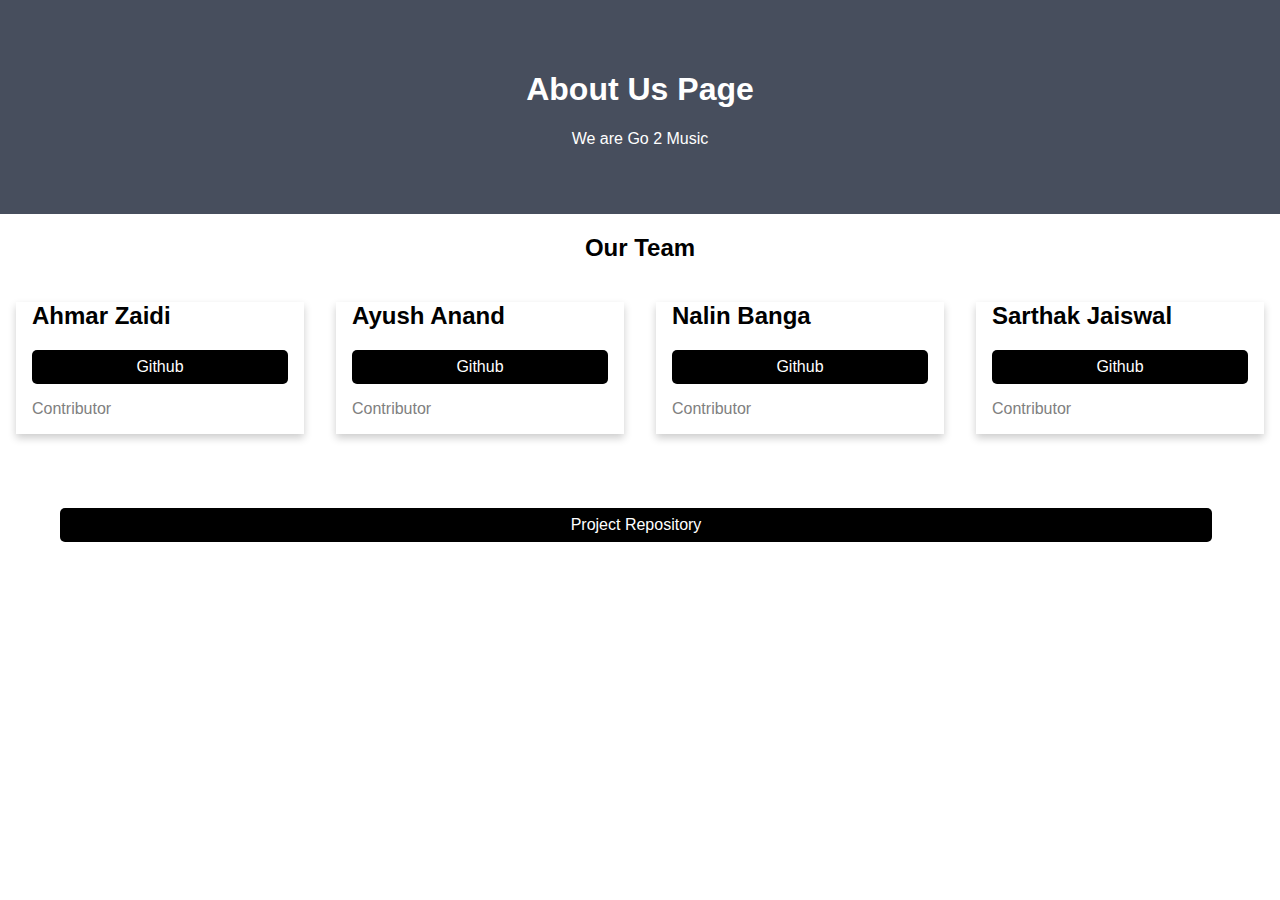
<file: go2music/about.html>
<!DOCTYPE html>
<html>

<head>
    <meta charset="UTF-8">
    <meta http-equiv="X-UA-Compatible" content="IE=edge">
    <meta name="viewport" content="width=device-width, initial-scale=1.0">
    <link rel="stylesheet" href="aboutstyles.css">
</head>

<body>

    <div class="about-section">
        <h1>About Us Page</h1>
        <p>We are Go 2 Music</p>
    </div>

    <h2 style="text-align:center">Our Team</h2>
    <div class="row">
        <div class="column">
            <div class="card">
                <div class="container">
                    <h2>Ahmar Zaidi</h2>
                    <a class="button" href="https://github.com/AhmarZaidi">Github</a>
                    <p class="title">Contributor</p>
                </div>
            </div>
        </div>

        <div class="column">
            <div class="card">
                <div class="container">
                    <h2>Ayush Anand</h2>
                    <a class="button" href="https://github.com/ayushanand09">Github</a>
                    <p class="title">Contributor</p>
                </div>
            </div>
        </div>

        <div class="column">
            <div class="card">
                <div class="container">
                    <h2>Nalin Banga</h2>
                    <a class="button" href="https://github.com/jarvis8">Github</a>
                    <p class="title">Contributor</p>
                </div>
            </div>
        </div>

        <div class="column">
            <div class="card">
                <div class="container">
                    <h2>Sarthak Jaiswal</h2>
                    <a class="button" href="https://github.com/sarthak-19">Github</a>
                    <p class="title">Contributor</p>
                </div>
            </div>
        </div>

    </div>

    <div class="repo">
        <a class="button" href="https://github.com/ayushanand09/Go2Music">Project Repository</a>
    </div>

</body>

</html>
</file>
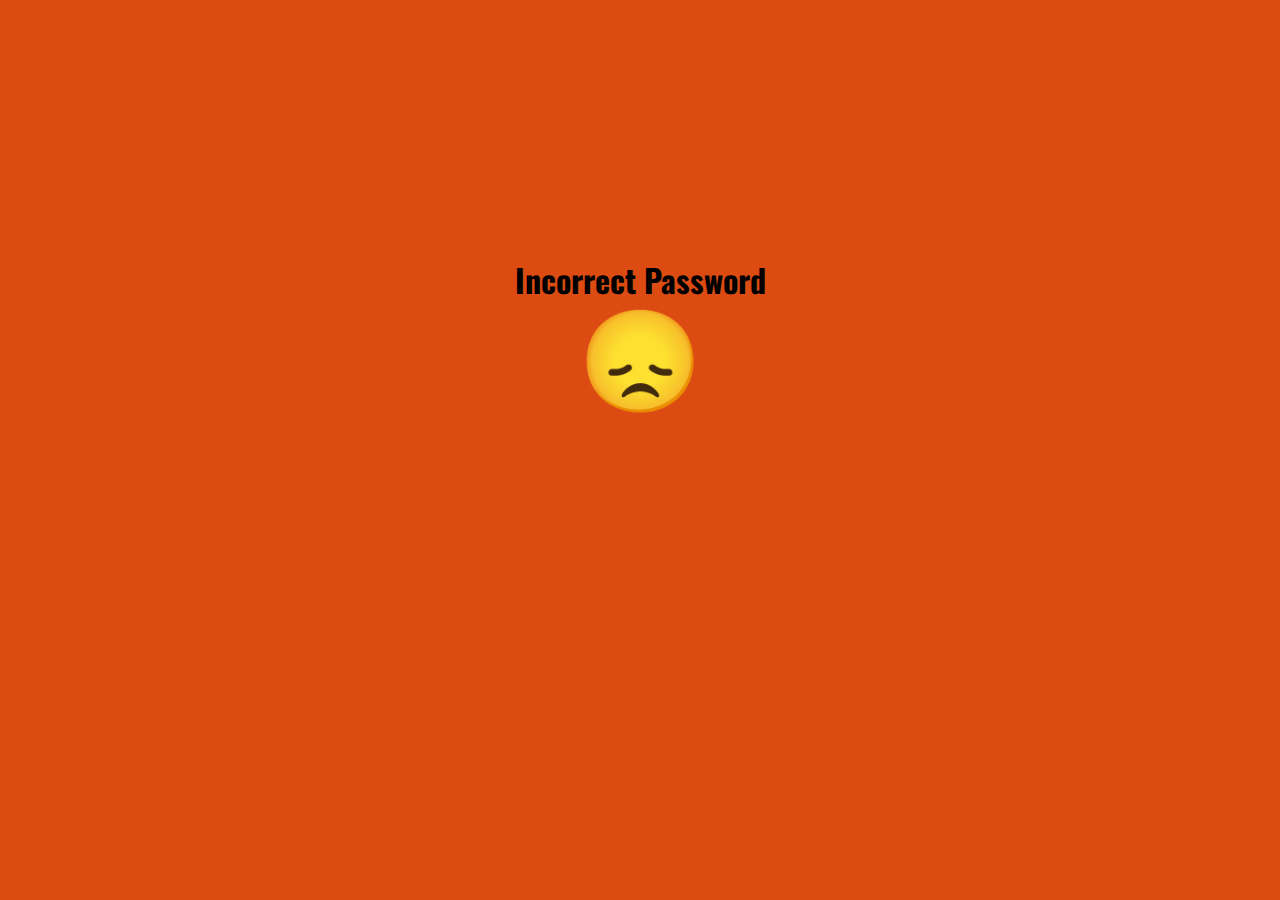
<file: go2music/fail_pwd.html>
<!DOCTYPE html>
<html lang="en">

<head>
    <meta charset="UTF-8">
    <meta http-equiv="X-UA-Compatible" content="IE=edge">
    <meta name="viewport" content="width=device-width, initial-scale=1.0">
    <title>Fail_Password</title>
    <link href="https://fonts.googleapis.com/css2?family=Oswald&family=Road+Rage&display=swap" rel="stylesheet">
    <link rel="stylesheet" href="fail_pwd.css">

</head>

<body>
    <h1>Incorrect Password</h1>

    <div class="emoji">
        <p>&#128542;</p>
    </div>
</body>

</html>
</file>
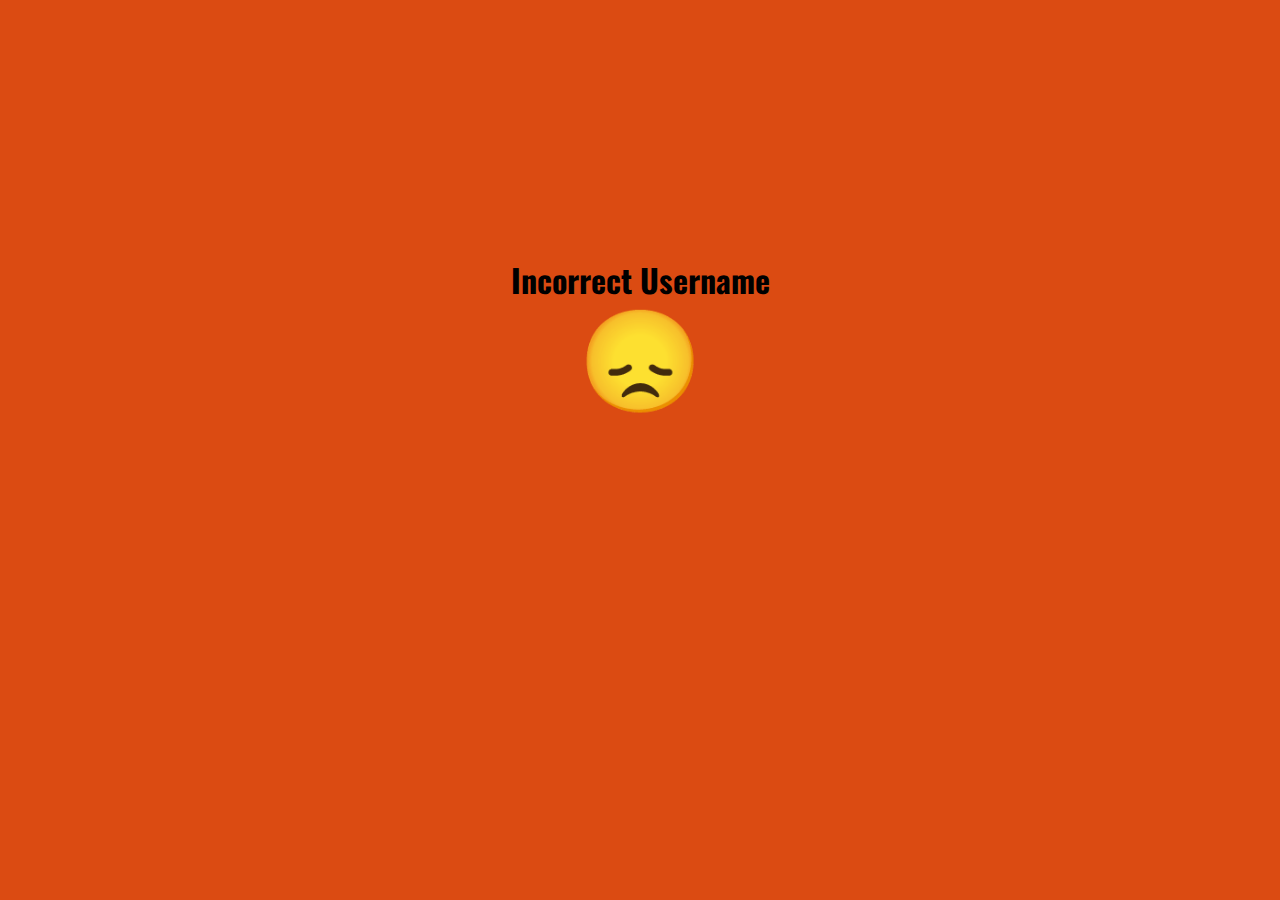
<file: go2music/fail_user.html>
<!DOCTYPE html>
<html lang="en">

<head>
    <meta charset="UTF-8">
    <meta http-equiv="X-UA-Compatible" content="IE=edge">
    <meta name="viewport" content="width=device-width, initial-scale=1.0">
    <title>Fail_Username</title>
    <link href="https://fonts.googleapis.com/css2?family=Oswald&family=Road+Rage&display=swap" rel="stylesheet">
    <link rel="stylesheet" href="fail_user.css">

</head>

<body>
    <h1>Incorrect Username</h1>
    <div class="emoji">
        <p>&#128542;</p>
    </div>
</body>

</html>
</file>
<file: go2music/aboutstyles.css>
body {
            font-family: Arial, Helvetica, sans-serif;
            margin: 0;
        }

        html {
            box-sizing: border-box;
        }

        *,
        *:before,
        *:after {
            box-sizing: inherit;
        }

        .column {
            float: left;
            width: 25%;
            margin-bottom: 16px;
            padding: 0 8px;
        }

        .card {
            box-shadow: 0 4px 8px 0 rgba(0, 0, 0, 0.2);
            margin: 8px;
        }

        .about-section {
            padding: 50px;
            text-align: center;
            background-color: #474e5d;
            color: white;
        }

        .container {
            padding: 0 16px;
        }

        .container::after,
        .row::after {
            content: "";
            clear: both;
            display: table;
        }

        .title {
            color: grey;
        }

        .button {
            border-radius: 5px;
            border: none;
            outline: 0;
            display: inline-block;
            padding: 8px;
            color: white;
            background-color: #000;
            text-align: center;
            cursor: pointer;
            width: 100%;
        }

        .button:hover {
            background-color: #555;
        }

        @media screen and (max-width: 650px) {
            .column {
                width: 100%;
                display: block;
            }
        }

        a {
            text-decoration: none;
        }

        .repo {
            margin-top: 50px;
            margin-left: 60px;
            width: 90%;

        }
</file>
<file: go2music/fail_pwd.css>
* {
    margin: 0px;
    padding: 0px;
    box-sizing: border-box;
}

body {
    background-color: rgb(219, 75, 18);
}

h1 {
    font-family: 'Oswald', sans-serif;
    display: inline-block;
    text-align: center;
    display: flex;
    justify-content: center;
    margin-top: 20%;
    height: 100%;
}

.emoji {
    font-size: 100px;
    display: inline-block;
    text-align: center;
    display: flex;
    justify-content: center;
}
</file>
<file: go2music/fail_user.css>
* {
    margin: 0px;
    padding: 0px;
    box-sizing: border-box;
}

body {
    background-color: rgb(219, 75, 18);
}

h1 {
    font-family: 'Oswald', sans-serif;
    display: inline-block;
    text-align: center;
    display: flex;
    justify-content: center;
    margin-top: 20%;
    height: 100%;
}

.emoji {
    font-size: 100px;
    display: inline-block;
    text-align: center;
    display: flex;
    justify-content: center;
}
</file>
